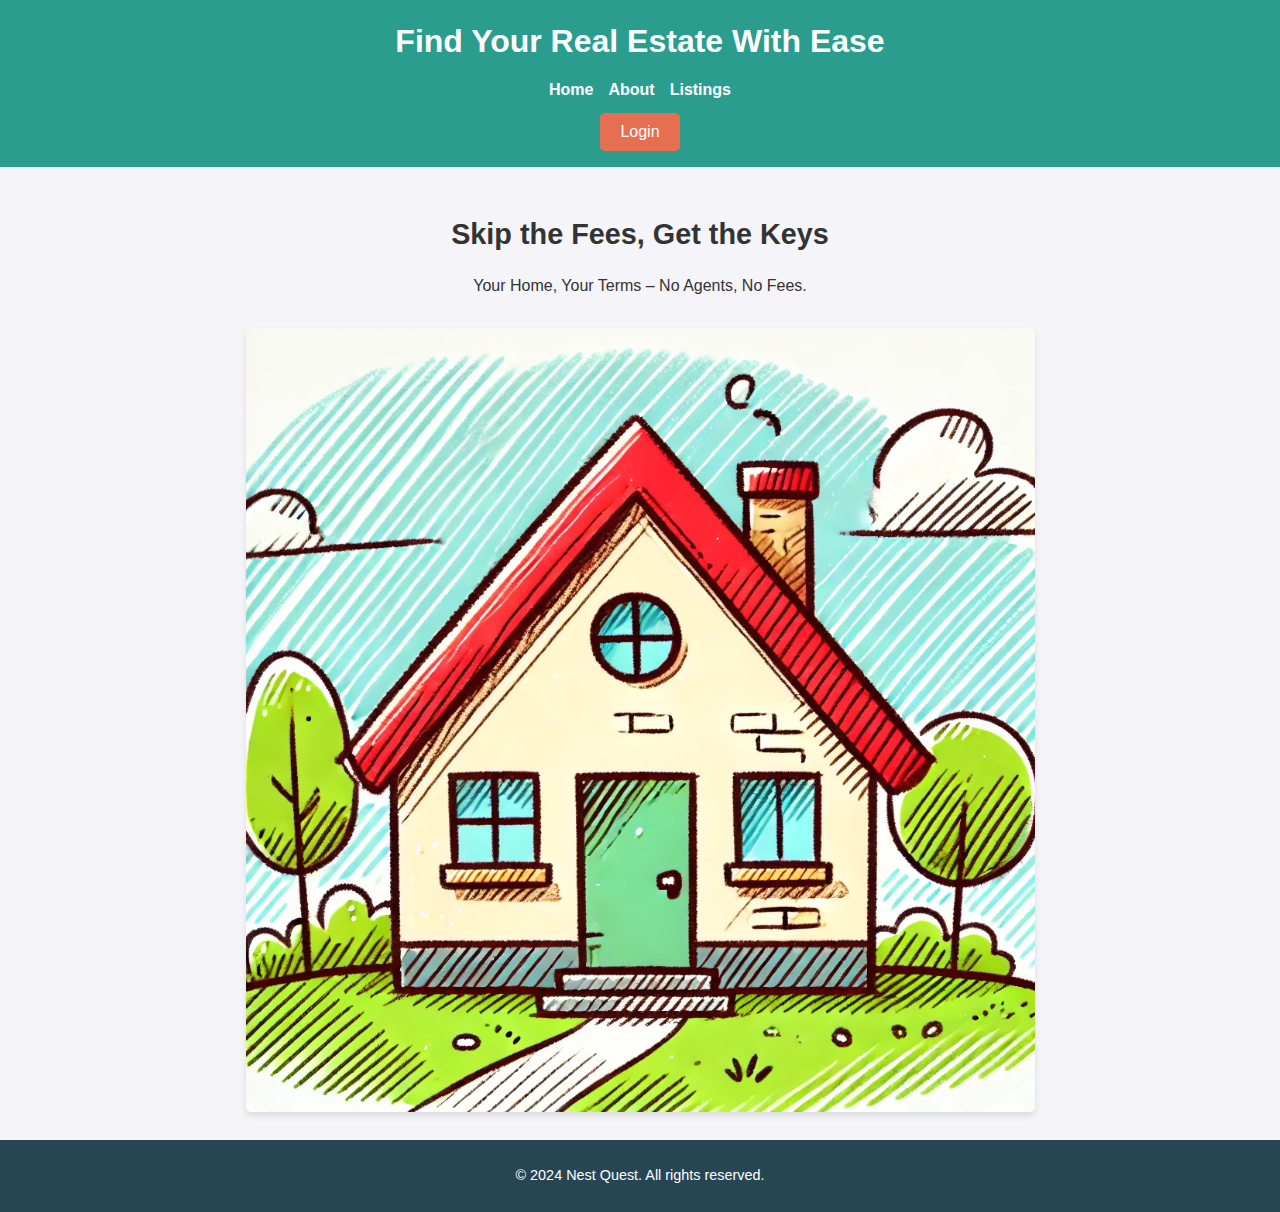
<file: index.html>
<!DOCTYPE html>
<html lang="en">
<head>
  <meta charset="UTF-8">
  <meta name="viewport" content="width=device-width, initial-scale=1.0">
  <title>Nest Quest</title>
  <link rel="stylesheet" href="styles.css">
</head>
<body>
  <header>
    <h1>Find Your Real Estate With Ease</h1>
    <nav>
      <ul>
        <li><a href="index.html">Home</a></li>
        <li><a href="about.html">About</a></li>
        <li><a href="listings.html">Listings</a></li>
      </ul>
    </nav>
    <input type="button" value="Login">
  </header>
  <main>
    <h2>Skip the Fees, Get the Keys</h2>
    <p>Your Home, Your Terms – No Agents, No Fees.</p>
    <img src="images/home_icon.png" alt="Beautiful home">
</main>
<footer>
    <p>&copy; 2024 Nest Quest. All rights reserved.</p>
</footer>
</body>
</html>
</file>
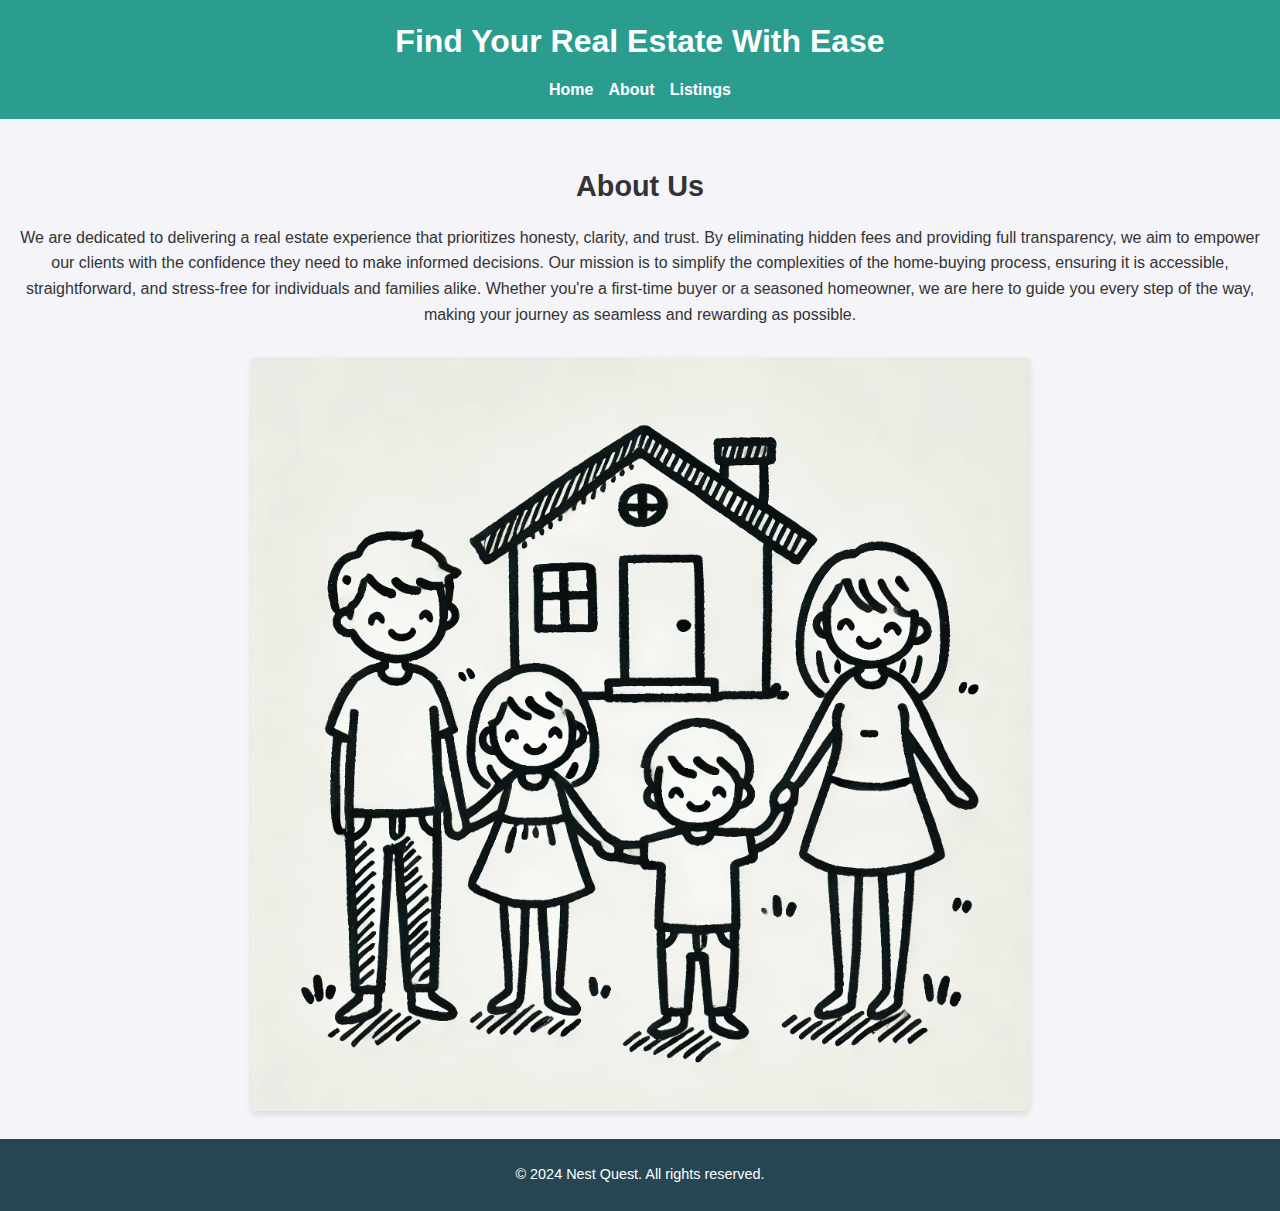
<file: about.html>
<!DOCTYPE html>
<html lang="en">
<head>
    <meta charset="UTF-8">
    <meta name="viewport" content="width=device-width, initial-scale=1.0">
    <title>About Us</title>
    <link rel="stylesheet" href="styles.css">
</head>
<body>
    <header>
        <h1>Find Your Real Estate With Ease</h1>
        <nav>
            <ul>
                <li><a href="index.html">Home</a></li>
                <li><a href="about.html">About</a></li>
                <li><a href="listings.html">Listings</a></li>
            </ul>
        </nav>
    </header>
    <main>
        <h2>About Us</h2>
        <p>We are dedicated to delivering a real estate experience that prioritizes honesty, clarity, and trust. By eliminating hidden fees and providing full transparency, we aim to empower our clients with the confidence they need to make informed decisions. Our mission is to simplify the complexities of the home-buying process, ensuring it is accessible, straightforward, and stress-free for individuals and families alike. Whether you're a first-time buyer or a seasoned homeowner, we are here to guide you every step of the way, making your journey as seamless and rewarding as possible.</p>
        <img src="images/Happy_home.png" alt="Happy Family">
    </main>
    <footer>
        <p>&copy; 2024 Nest Quest. All rights reserved.</p>
    </footer>
</body>
</html>
</file>
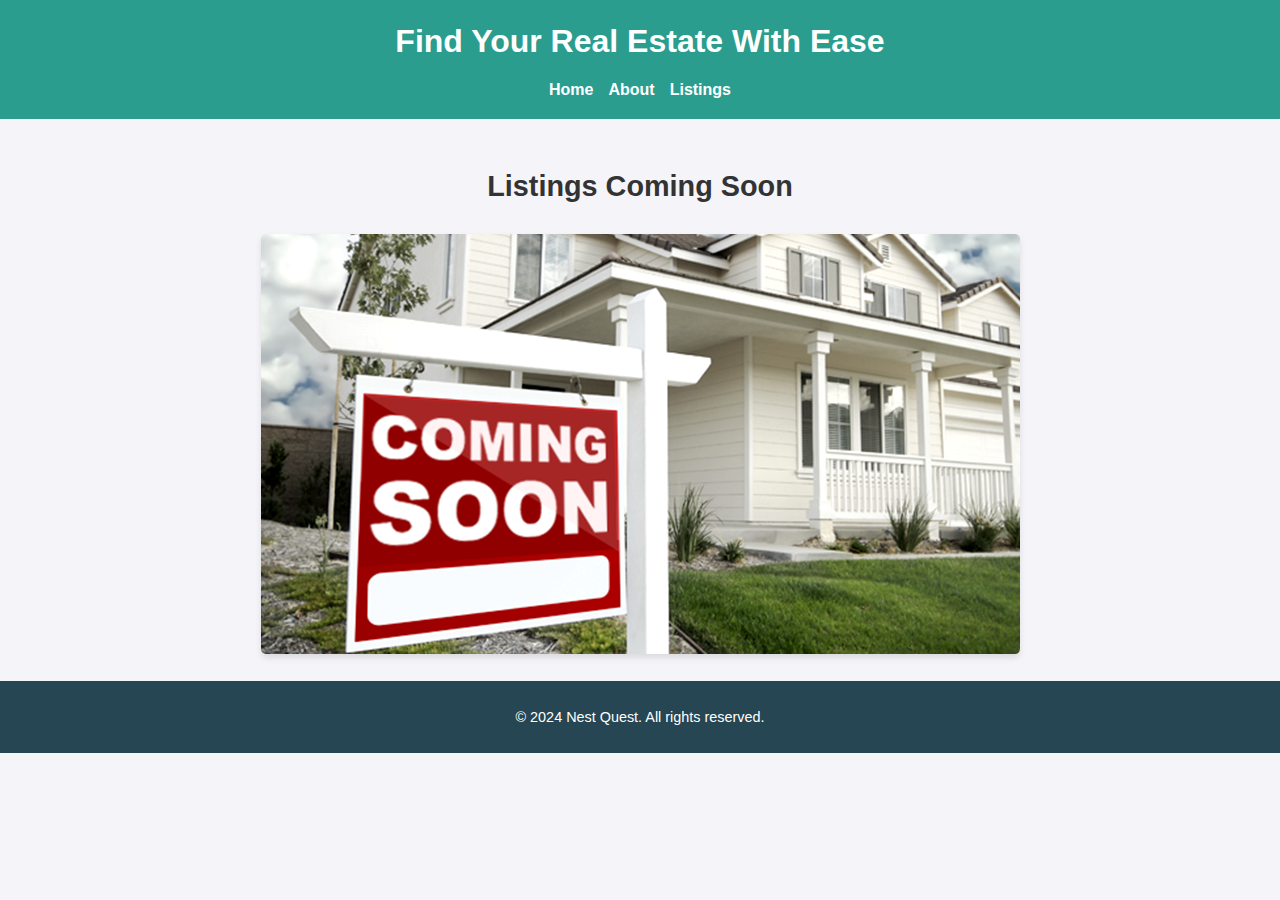
<file: listings.html>
<!DOCTYPE html>
<html lang="en">
<head>
    <meta charset="UTF-8">
    <meta name="viewport" content="width=device-width, initial-scale=1.0">
    <title>Listings</title>
    <link rel="stylesheet" href="styles.css">
</head>
<body>
    <header>
        <h1>Find Your Real Estate With Ease</h1>
        <nav>
            <ul>
                <li><a href="index.html">Home</a></li>
                <li><a href="about.html">About</a></li>
                <li><a href="listings.html">Listings</a></li>
            </ul>
        </nav>
    </header>
    <main>
        <h2>Listings Coming Soon</h2>
        <img src="images/home_Coming_Soon.png" alt="Homes will be added soon">
    </main>
    <footer>
        <p>&copy; 2024 Nest Quest. All rights reserved.</p>
    </footer>
</body>
</html>
</file>
<file: styles.css>
body {
  font-family: Arial, Helvetica, sans-serif;
  margin: 0;
  padding: 0;
  background-color: #f4f4f9;
  color: #333;
  line-height: 1.6;
}

header {
  background: #2a9d8f;
  color: #ffffff;
  text-align: center;
  padding: 1em 0;
}

header h1 {
  margin: 0;
  font-size: 2rem;
}

nav ul {
  list-style: none;
  padding: 0;
  margin: 10px 0 0;
  display: flex;
  justify-content: center;
  gap: 15px;
}

nav ul li a {
  color: #ffffff;
  text-decoration: none;
  font-size: 1rem;
  font-weight: bold;
}

input[type="button"] {
  display: inline-block;
  background: #e76f51;
  color: white;
  padding: 10px 20px;
  margin-top: 10px;
  font-size: 1rem;
  border-radius: 5px;
  border: none;
  cursor: pointer;
}

input[type="button"]:hover {
  background: #d63b27;
}

main {
  text-align: center;
  padding: 20px;
}

main h2 {
  font-size: 1.8rem;
  margin-bottom: 10px;
}

main p {
  font-size: 1rem;
  margin-bottom: 15px;
}

main img {
  max-width: 100%;
  height: auto;
  margin-top: 15px;
  border-radius: 5px;
  box-shadow: 0 4px 6px rgba(0, 0, 0, 0.1);
}

footer {
  background: #264653;
  color: white;
  text-align: center;
  padding: 10px 0;
  font-size: 0.9rem;
}

@media (max-width: 768px) {
  nav ul {
    flex-direction: column;
    gap: 10px;
  }

  input[type="button"] {
    width: 90%;
  }
}
</file>
